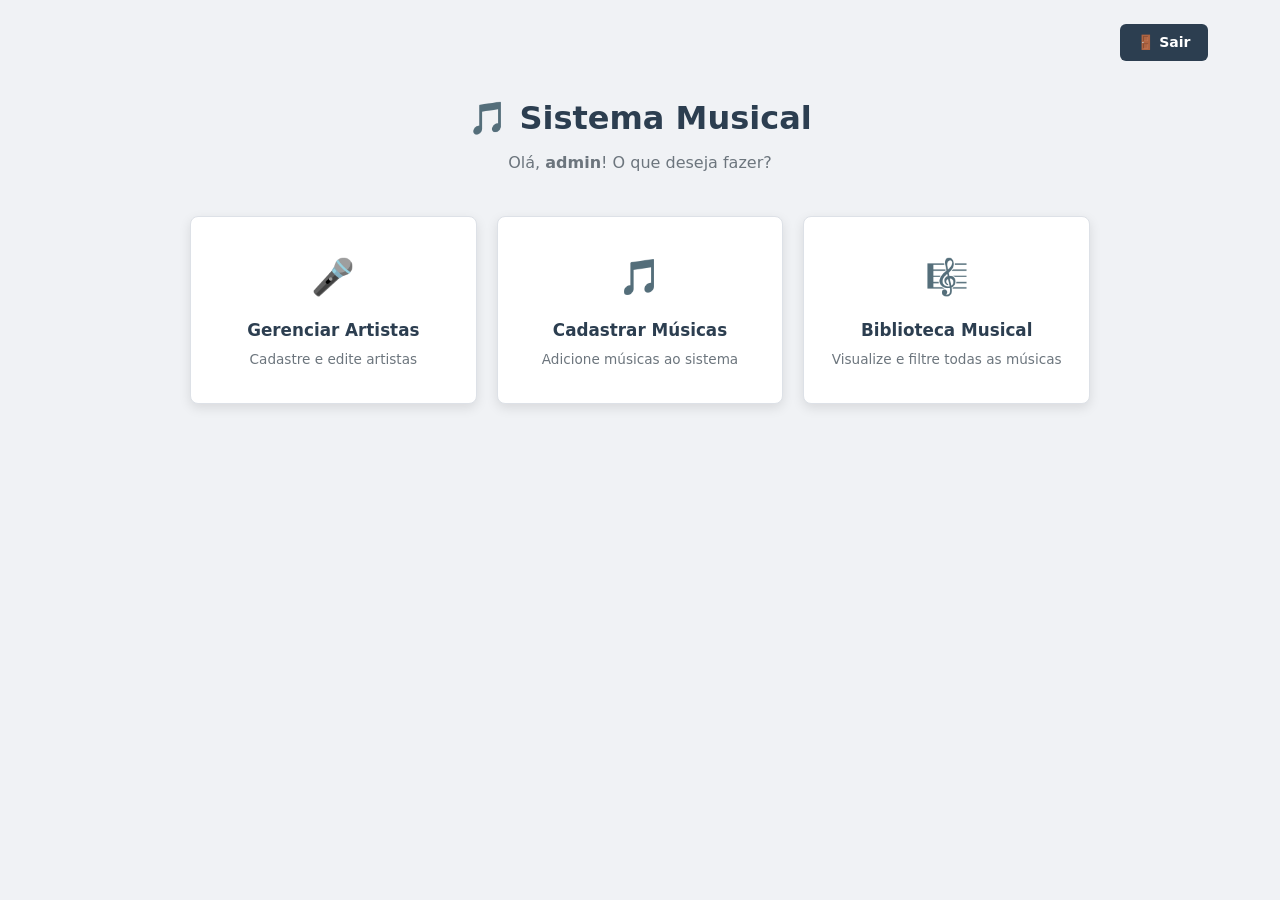
<file: index.html>
<!DOCTYPE html>
<html lang="pt-br">
<head>
  <!-- O head é igual ao do login: só muda o title. -->
  <meta charset="UTF-8">
  <meta name="viewport" content="width=device-width, initial-scale=1.0">
  <title>Menu Principal — Sistema Musical</title>
  <link rel="icon" href="data:image/svg+xml,<svg xmlns=%27http://www.w3.org/2000/svg%27 viewBox=%270 0 100 100%27><text y=%27.9em%27 font-size=%2790%27>🎵</text></svg>">
  <link rel="stylesheet" href="styles.css">
</head>
<body>

  <!-- container: caixa com largura máxima, centralizada. Usada em todas as telas, menos no login. -->
  <div class="container">

    <!-- topbar: barra de cima. O CSS (flex-end) joga o botão Sair para a direita. -->
    <div class="topbar">
      <!-- Um link (a) com cara de botão: a classe btn-back deixa ele escuro. -->
      <!-- Na Sprint 2 este link vai para logout.php, que encerra a sessão. -->
      <a href="login.html" class="btn-back">🚪 Sair</a>
    </div>

    <!-- page-header: as boas-vindas, centralizadas. -->
    <div class="page-header">
      <h1>🎵 Sistema Musical</h1>
      <!-- "admin" está fixo (dado inventado). Na Sprint 2 o PHP mostra o nome de quem entrou. -->
      <p>Olá, <strong>admin</strong>! O que deseja fazer?</p>
    </div>

    <!-- menu-grid: a grade dos 3 cards. O CSS usa display: grid para colocá-los lado a lado. -->
    <div class="menu-grid">

      <!-- Cada menu-card tem um link (a) que ocupa o card inteiro: clicar em qualquer parte leva à tela. -->
      <div class="menu-card">
        <a href="cadastro_artista.html">
          <div class="menu-card-icon">🎤</div> <!-- ícone grande -->
          <div class="menu-card-title">Gerenciar Artistas</div> <!-- título -->
          <div class="menu-card-desc">Cadastre e edite artistas</div> <!-- descrição -->
        </a>
      </div>

      <div class="menu-card">
        <a href="cadastro_musica.html">
          <div class="menu-card-icon">🎵</div>
          <div class="menu-card-title">Cadastrar Músicas</div>
          <div class="menu-card-desc">Adicione músicas ao sistema</div>
        </a>
      </div>

      <div class="menu-card">
        <a href="listagem_musicas.html">
          <div class="menu-card-icon">🎼</div>
          <div class="menu-card-title">Biblioteca Musical</div>
          <div class="menu-card-desc">Visualize e filtre todas as músicas</div>
        </a>
      </div>

    </div>

  </div>
</body>
</html>
</file>
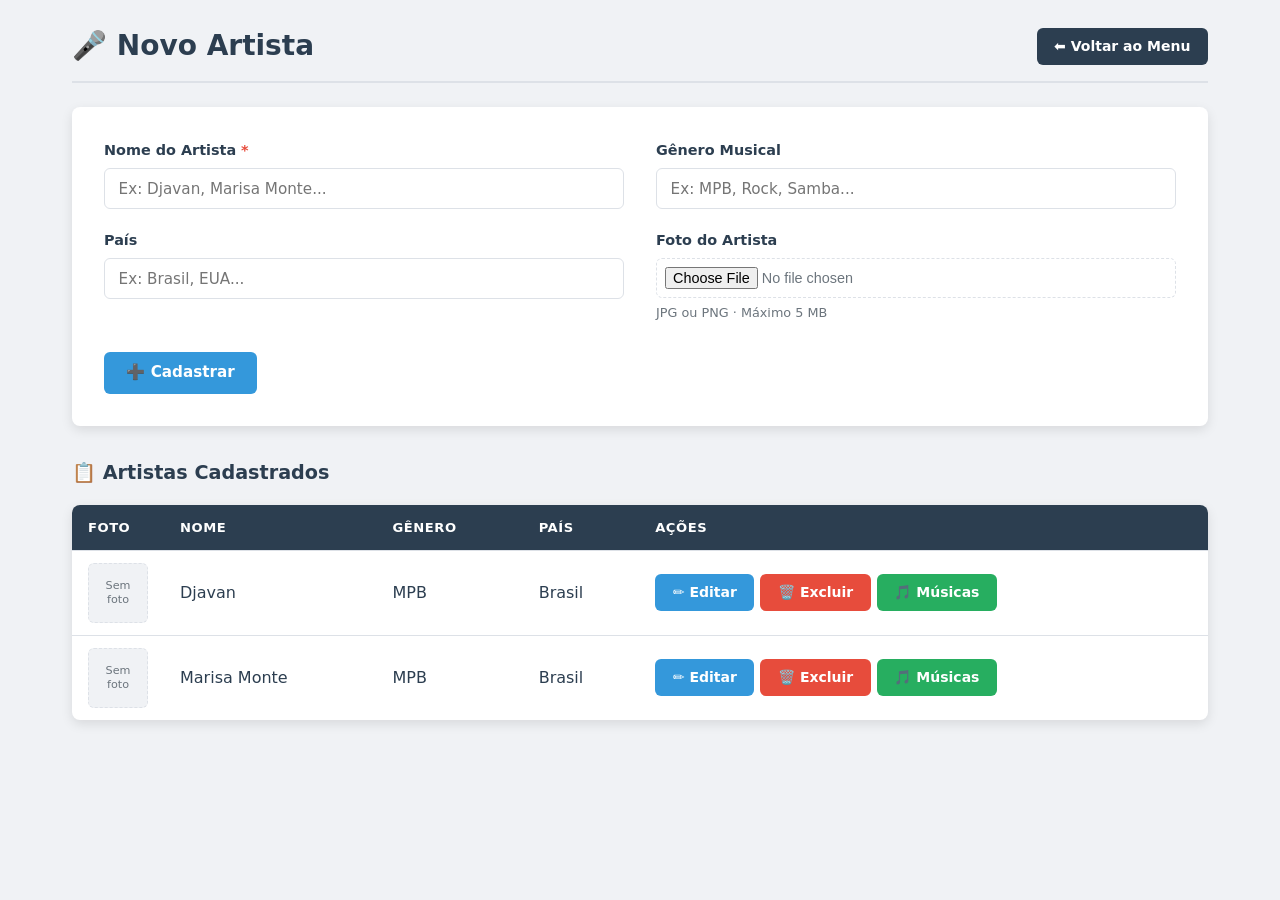
<file: cadastro_artista.html>
<!DOCTYPE html>
<html lang="pt-br">
<head>
  <meta charset="UTF-8">
  <meta name="viewport" content="width=device-width, initial-scale=1.0">
  <title>Novo Artista — Sistema Musical</title>
  <link rel="icon" href="data:image/svg+xml,<svg xmlns=%27http://www.w3.org/2000/svg%27 viewBox=%270 0 100 100%27><text y=%27.9em%27 font-size=%2790%27>🎵</text></svg>">
  <link rel="stylesheet" href="styles.css">
</head>
<body>
  <div class="container">

    <!-- A mesma barra de título da Biblioteca (o CSS já existe desde a aula 2). -->
    <div class="page-header-bar">
      <h2>🎤 Novo Artista</h2>
      <div class="header-actions">
        <a href="index.html" class="btn-back">⬅ Voltar ao Menu</a>
      </div>
    </div>

    <!--
    FORMULÁRIO DE CADASTRO DO ARTISTA (o "criador")
    method="post": envia os dados escondidos. É o certo para cadastrar.
    enctype="multipart/form-data": OBRIGATÓRIO para enviar arquivo (a foto).
    Não muda nada na tela, mas sem ele a foto não chega ao PHP na Sprint 2.
    -->
    <form method="post" action="#" enctype="multipart/form-data">

      <!-- form-grid: o CSS transforma em 2 colunas (grid 1fr 1fr). Os campos se encaixam 2 por linha. -->
      <div class="form-grid">

        <div class="form-group">
          <!-- O * vermelho avisa que o campo é obrigatório. A cor vem da variável --red. -->
          <label for="nome">Nome do Artista <span style="color:var(--red)">*</span></label>
          <!-- required: o navegador não deixa cadastrar sem nome. -->
          <input type="text" id="nome" name="nome"
                 required placeholder="Ex: Djavan, Marisa Monte...">
        </div>

        <div class="form-group">
          <!-- Campo opcional (sem required). -->
          <label for="genero">Gênero Musical</label>
          <input type="text" id="genero" name="genero"
                 placeholder="Ex: MPB, Rock, Samba...">
        </div>

        <div class="form-group">
          <label for="pais">País</label>
          <input type="text" id="pais" name="pais"
                 placeholder="Ex: Brasil, EUA...">
        </div>

        <div class="form-group">
          <label for="imagem">Foto do Artista</label>
          <!-- type="file": abre a janela para escolher um arquivo.
          accept="image/*": mostra só imagens. -->
          <input type="file" id="imagem" name="imagem" accept="image/*">
          <!-- small: texto pequeno de ajuda embaixo do campo. -->
          <small>JPG ou PNG · Máximo 5 MB</small>
        </div>

      </div><!-- fim .form-grid -->

      <!-- form-actions: a área dos botões do formulário (flex). -->
      <div class="form-actions">
        <button type="submit" class="btn-primary">➕ Cadastrar</button>
      </div>
    </form>


    <!-- ========== TABELA DE ARTISTAS (dados fixos nesta fase) ==========
    Usa as MESMAS classes da tabela da Biblioteca: o visual já vem pronto. -->
    <h3>📋 Artistas Cadastrados</h3> <!-- h3: subtítulo da tabela -->

    <div class="table-container">
      <table>
        <thead>
          <tr>
            <th class="col-foto">Foto</th>
            <th>Nome</th>
            <th>Gênero</th>
            <th>País</th>
            <th class="col-acoes">Ações</th>
          </tr>
        </thead>
        <tbody>
          <!-- Cada tr = um artista. -->
          <tr>
            <td><div class="no-image">Sem<br>foto</div></td>
            <td>Djavan</td>
            <td>MPB</td>
            <td>Brasil</td>
            <td>
              <div class="action-buttons">
                <a href="#" class="btn-edit">✏️ Editar</a>
                <a href="#" class="btn-delete">🗑️ Excluir</a>
                <!-- btn-music (verde): leva ao cadastro das músicas DESTE artista. -->
                <a href="cadastro_musica.html" class="btn-music">🎵 Músicas</a>
              </div>
            </td>
          </tr>
          <tr>
            <td><div class="no-image">Sem<br>foto</div></td>
            <td>Marisa Monte</td>
            <td>MPB</td>
            <td>Brasil</td>
            <td>
              <div class="action-buttons">
                <a href="#" class="btn-edit">✏️ Editar</a>
                <a href="#" class="btn-delete">🗑️ Excluir</a>
                <a href="cadastro_musica.html" class="btn-music">🎵 Músicas</a>
              </div>
            </td>
          </tr>
        </tbody>
      </table>
    </div>

  </div>
</body>
</html>
</file>
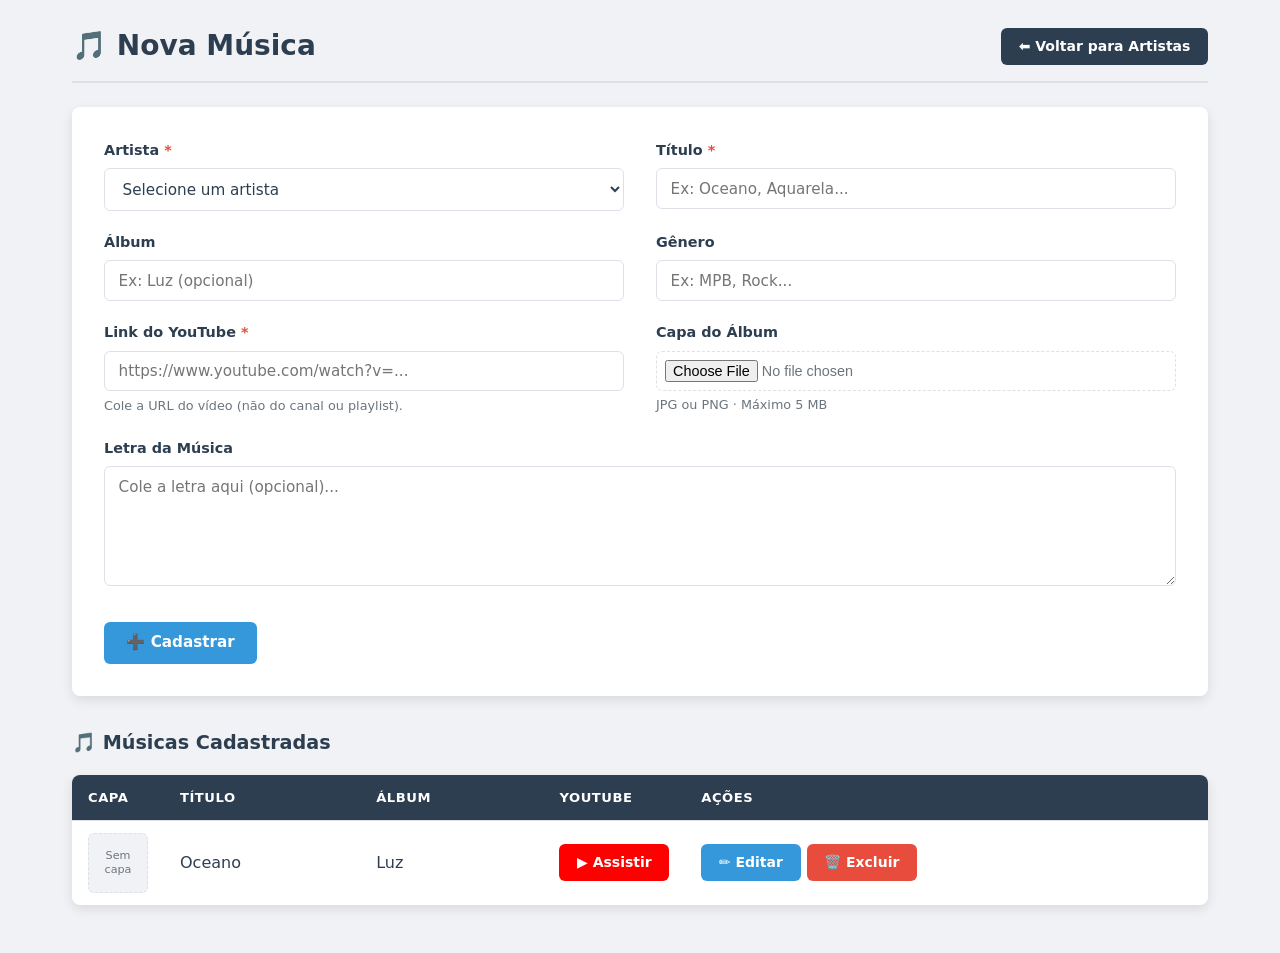
<file: cadastro_musica.html>
<!DOCTYPE html>
<html lang="pt-br">
<head>
  <meta charset="UTF-8">
  <meta name="viewport" content="width=device-width, initial-scale=1.0">
  <title>Nova Música — Sistema Musical</title>
  <link rel="icon" href="data:image/svg+xml,<svg xmlns=%27http://www.w3.org/2000/svg%27 viewBox=%270 0 100 100%27><text y=%27.9em%27 font-size=%2790%27>🎵</text></svg>">
  <link rel="stylesheet" href="styles.css">
</head>
<body>
  <div class="container">

    <!-- Aqui o botão volta para os ARTISTAS: chegamos nesta tela pelo botão verde "Músicas". -->
    <div class="page-header-bar">
      <h2>🎵 Nova Música</h2>
      <div class="header-actions">
        <a href="cadastro_artista.html" class="btn-back">⬅ Voltar para Artistas</a>
      </div>
    </div>

    <!-- FORMULÁRIO DA MÚSICA (a "obra"). Igual ao do artista: post, enctype e form-grid. -->
    <form method="post" action="#" enctype="multipart/form-data">

      <div class="form-grid">

        <!-- Linha 1: Artista + Título -->
        <div class="form-group">
          <label for="artista_id">Artista <span style="color:var(--red)">*</span></label>
          <!--
          select required: a música PRECISA de um artista.
          A 1a opção tem value="" (vazio): se a pessoa não escolher, o required bloqueia.
          value="1", "2": o código do artista. Na Sprint 2 é assim que o banco
          liga a música ao artista dela (chave estrangeira artista_id).
          -->
          <select name="artista_id" id="artista_id" required>
            <option value="">Selecione um artista</option>
            <option value="1">Djavan</option>
            <option value="2">Marisa Monte</option>
          </select>
        </div>

        <div class="form-group">
          <label for="titulo">Título <span style="color:var(--red)">*</span></label>
          <input type="text" id="titulo" name="titulo"
                 required placeholder="Ex: Oceano, Aquarela...">
        </div>

        <!-- Linha 2: Álbum + Gênero (opcionais) -->
        <div class="form-group">
          <label for="album">Álbum</label>
          <input type="text" id="album" name="album" placeholder="Ex: Luz (opcional)">
        </div>

        <div class="form-group">
          <label for="genero">Gênero</label>
          <input type="text" id="genero" name="genero" placeholder="Ex: MPB, Rock...">
        </div>

        <!-- Linha 3: YouTube + Capa -->
        <div class="form-group">
          <label for="youtube_link">Link do YouTube <span style="color:var(--red)">*</span></label>
          <!-- type="url": o navegador confere se é um endereço de internet (http...). -->
          <input type="url" id="youtube_link" name="youtube_link"
                 required placeholder="https://www.youtube.com/watch?v=...">
          <small>Cole a URL do vídeo (não do canal ou playlist).</small>
        </div>

        <div class="form-group">
          <label for="imagem_capa">Capa do Álbum</label>
          <!-- O mesmo campo de foto do artista: só imagens. -->
          <input type="file" id="imagem_capa" name="imagem_capa" accept="image/*">
          <small>JPG ou PNG · Máximo 5 MB</small>
        </div>

        <!-- Linha 4: Letra. A classe "full" faz este campo ocupar as 2 colunas (grid-column: 1 / -1). -->
        <div class="form-group full">
          <label for="letra">Letra da Música</label>
          <!-- textarea: caixa de texto com várias linhas. Diferente do input, ela tem fechamento. -->
          <textarea id="letra" name="letra" placeholder="Cole a letra aqui (opcional)..."></textarea>
        </div>

      </div><!-- fim .form-grid -->

      <div class="form-actions">
        <button type="submit" class="btn-primary">➕ Cadastrar</button>
      </div>
    </form>


    <!-- ========== TABELA DE MÚSICAS DO ARTISTA (dados fixos nesta fase) ========== -->
    <h3>🎵 Músicas Cadastradas</h3>
    <div class="table-container">
      <table>
        <thead>
          <tr>
            <th class="col-capa">Capa</th>
            <th>Título</th>
            <th>Álbum</th>
            <th class="col-youtube">YouTube</th>
            <th class="col-acoes">Ações</th>
          </tr>
        </thead>
        <tbody>
          <tr>
            <td><div class="no-image">Sem<br>capa</div></td>
            <td>Oceano</td>
            <td>Luz</td>
            <!-- Abre o vídeo numa aba nova. -->
            <td><a href="#" target="_blank" class="btn-youtube">▶ Assistir</a></td>
            <td>
              <div class="action-buttons">
                <a href="#" class="btn-edit">✏️ Editar</a>
                <a href="#" class="btn-delete">🗑️ Excluir</a>
              </div>
            </td>
          </tr>
        </tbody>
      </table>
    </div>

  </div>
</body>
</html>
</file>
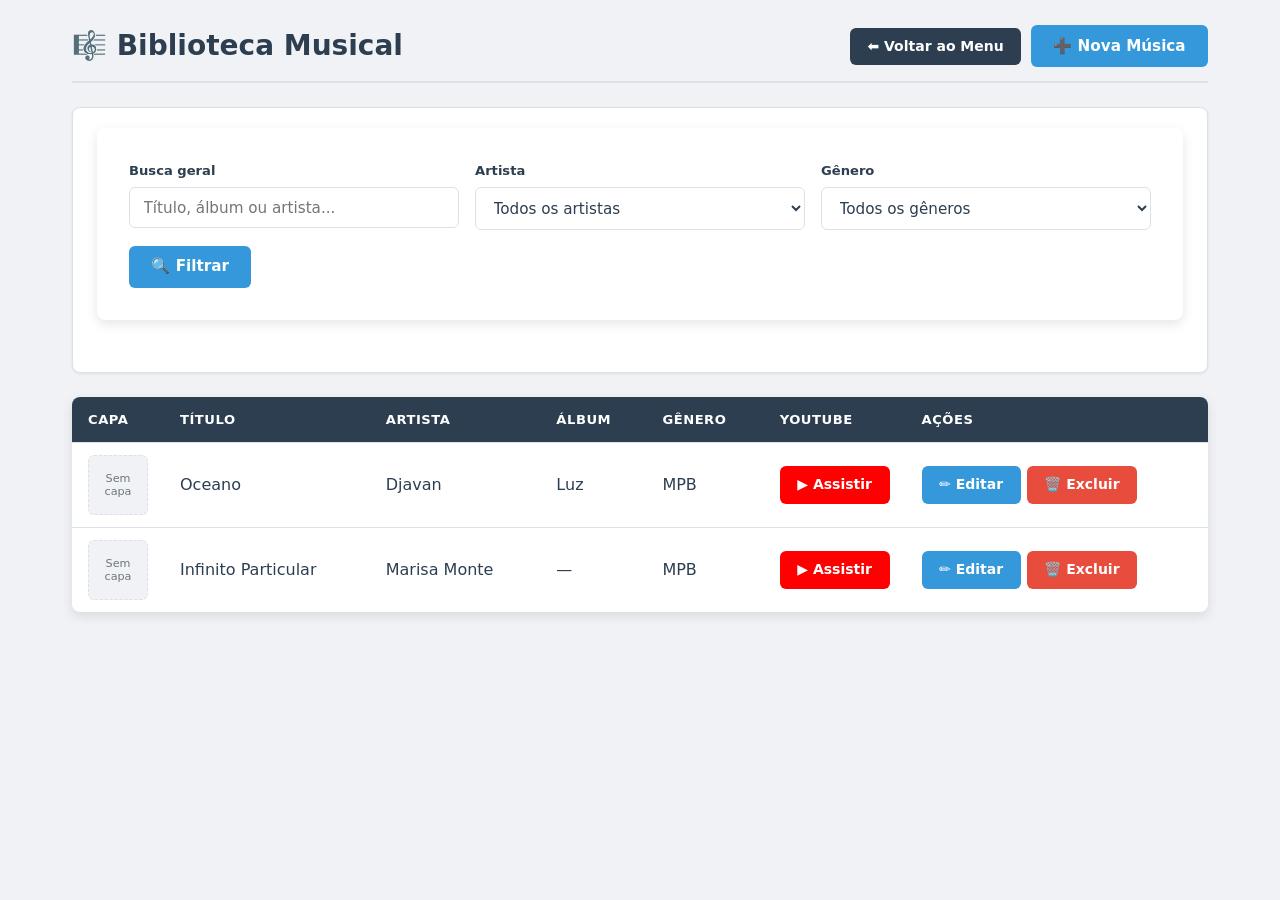
<file: listagem_musicas.html>
<!DOCTYPE html>
<html lang="pt-br">
<head>
  <meta charset="UTF-8">
  <meta name="viewport" content="width=device-width, initial-scale=1.0">
  <title>Biblioteca Musical — Sistema Musical</title>
  <link rel="icon" href="data:image/svg+xml,<svg xmlns=%27http://www.w3.org/2000/svg%27 viewBox=%270 0 100 100%27><text y=%27.9em%27 font-size=%2790%27>🎵</text></svg>">
  <link rel="stylesheet" href="styles.css">
</head>
<body>
  <div class="container">

    <!-- ========== CABEÇALHO DA PÁGINA ==========
    page-header-bar: o CSS (flex + space-between) deixa o título
    à esquerda e os botões à direita. Esta barra se repete nos cadastros. -->
    <div class="page-header-bar">
      <h2>🎼 Biblioteca Musical</h2> <!-- h2: o título desta tela -->
      <div class="header-actions">
        <!-- Links com cara de botão: btn-back (escuro) e btn-primary (azul). -->
        <a href="index.html" class="btn-back">⬅ Voltar ao Menu</a>
        <a href="cadastro_musica.html" class="btn-primary">➕ Nova Música</a>
      </div>
    </div>

    <!-- ========== FILTROS ==========
    Nesta fase eles só aparecem (não filtram de verdade).
    method="get": na Sprint 2 o que a pessoa escolher vai aparecer no endereço
    (ex.: ?artista=1) e o PHP usa isso para filtrar no banco. -->
    <div class="filters">
      <form method="get" class="filter-form" action="#">

        <!-- filter-group: os 3 filtros. O CSS (flex) coloca lado a lado. -->
        <div class="filter-group">

          <!-- filter-item: um filtro = rótulo + campo. -->
          <div class="filter-item">
            <label for="busca">Busca geral</label>
            <input type="text" name="busca" id="busca" placeholder="Título, álbum ou artista...">
          </div>

          <div class="filter-item">
            <label for="artista">Artista</label>
            <!-- select: lista para escolher uma opção.
            value="" (vazio) = "todos". O número é o código do artista no banco. -->
            <select name="artista" id="artista">
              <option value="">Todos os artistas</option>
              <option value="1">Djavan</option>
              <option value="2">Marisa Monte</option>
            </select>
          </div>

          <div class="filter-item">
            <label for="genero">Gênero</label>
            <select name="genero" id="genero">
              <option value="">Todos os gêneros</option>
              <option value="MPB">MPB</option>
            </select>
          </div>
        </div>

        <!-- filter-actions: a área do botão de filtrar. -->
        <div class="filter-actions">
          <button type="submit" class="btn-primary">🔍 Filtrar</button>
        </div>
      </form>
    </div>

    <!-- ========== TABELA DE MÚSICAS ==========
    table-container: a caixa branca com sombra em volta da tabela. -->
    <div class="table-container">
      <table>
        <!-- thead: o cabeçalho da tabela. tr = linha. th = célula de título. -->
        <thead>
          <tr>
            <!-- As classes col-... deixam o CSS controlar a largura destas colunas. -->
            <th class="col-capa">Capa</th>
            <th>Título</th>
            <th>Artista</th>
            <th>Álbum</th>
            <th>Gênero</th>
            <th class="col-youtube">YouTube</th>
            <th class="col-acoes">Ações</th>
          </tr>
        </thead>

        <!-- tbody: o corpo. Cada tr é UMA música; cada td é uma informação dela.
        Os dados estão fixos aqui. Na Sprint 2 o PHP cria estas linhas a partir do banco. -->
        <tbody>
          <tr>
            <!-- no-image: quadrado "Sem capa" no lugar da imagem (a capa real vem na Sprint 2). -->
            <td><div class="no-image">Sem<br>capa</div></td>
            <td>Oceano</td>
            <td>Djavan</td>
            <td>Luz</td>
            <td>MPB</td>
            <!-- target="_blank": abre o vídeo numa aba nova, sem sair do sistema. -->
            <td><a href="#" target="_blank" class="btn-youtube">▶ Assistir</a></td>
            <td>
              <!-- action-buttons: junta Editar e Excluir lado a lado (flex). -->
              <div class="action-buttons">
                <a href="#" class="btn-edit">✏️ Editar</a>
                <a href="#" class="btn-delete">🗑️ Excluir</a>
              </div>
            </td>
          </tr>
          <tr>
            <td><div class="no-image">Sem<br>capa</div></td>
            <td>Infinito Particular</td>
            <td>Marisa Monte</td>
            <td>—</td> <!-- sem álbum: mostramos um traço -->
            <td>MPB</td>
            <td><a href="#" target="_blank" class="btn-youtube">▶ Assistir</a></td>
            <td>
              <div class="action-buttons">
                <a href="#" class="btn-edit">✏️ Editar</a>
                <a href="#" class="btn-delete">🗑️ Excluir</a>
              </div>
            </td>
          </tr>
        </tbody>
      </table>
    </div>

  </div>
</body>
</html>
</file>
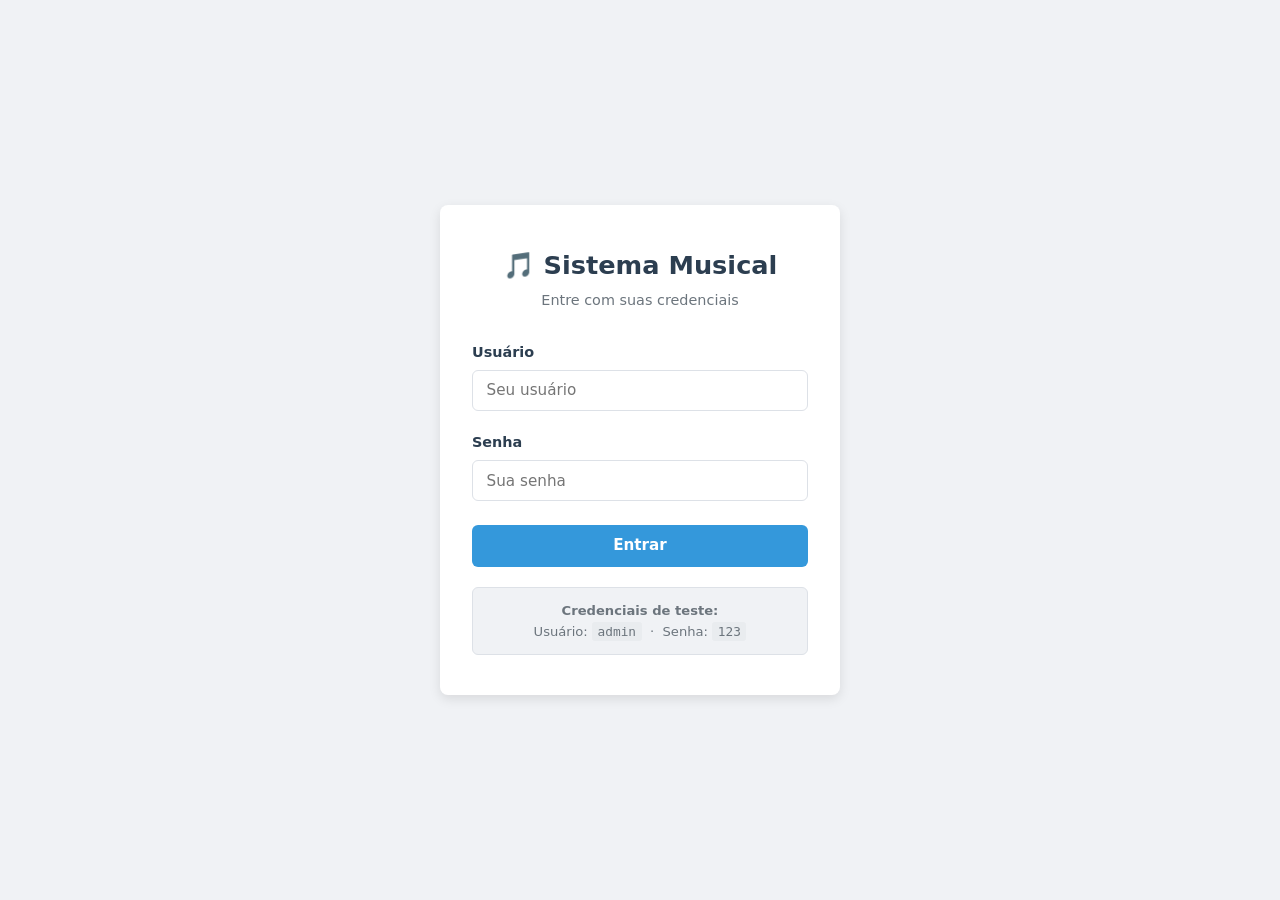
<file: login.html>
<!DOCTYPE html>
<!-- DOCTYPE: avisa ao navegador que esta página é HTML5. Sempre a 1a linha. -->
<html lang="pt-br">
<!-- lang="pt-br": o conteúdo está em português (ajuda o Google e o leitor de tela). -->

<head>
    <!-- HEAD: configurações da página. Nada daqui aparece dentro da página. -->
    <meta charset="UTF-8">
    <!-- UTF-8: libera os acentos (ç, ã, é). -->
    <meta name="viewport" content="width=device-width, initial-scale=1.0">
    <!-- viewport: faz a página caber na tela do celular. -->
    <title>Login — Sistema Musical</title>
    <!-- title: o nome que aparece na aba do navegador. -->
    <link rel="icon" href="data:image/svg+xml,<svg xmlns=%27http://www.w3.org/2000/svg%27 viewBox=%270 0 100 100%27><text y=%27 9em%27 font-size=%2790%27>🎵</text></svg>">
    <!-- rel="icon": o ícone da aba. Aqui é o emoji 🎵 desenhado direto no código. -->
    <link rel="stylesheet" href="styles.css">
    <!-- rel="stylesheet": liga o arquivo de estilo. Todas as telas usam o MESMO styles.css. -->
</head>

<!-- A classe login-page é usada no CSS para centralizar o cartão no meio da tela. -->
<body class="login-page">

  <!-- login-card: a caixa branca que guarda o login inteiro. -->
  <div class="login-card">

    <!-- login-header: título e subtítulo, centralizados pelo CSS. -->
    <div class="login-header">
        <h1>🎵 Sistema Musical</h1>
        <p>Entre com suas credenciais</p>
    </div>

    <!-- 
    FORM: o formulário de login.
    method="post": envia os dados escondidos (não aparecem no endereço).
    action="#": por enquanto não envia para lugar nenhum.
    Na Sprint 2 (back-end), o action vai mandar os dados para o PHP.
    -->
    <form method="post" action="#">

      <!-- form-group: junta um rótulo (label) e seu campo (input). -->
      <div class="form-group">
        <!-- for="usuario" é igual ao id do input: clicar no texto foca o campo. -->
        <label for="usuario">Usuário</label>
        <input type="text"
               id="usuario"
               name="usuario"
               required
               autocomplete="username"
               placeholder="Seu usuário">
        <!-- 
        type="text": campo de texto comum.
        name: o nome do dado que o PHP vai receber na Sprint 2.
        required: o navegador não deixa enviar vazio.
        autocomplete: o navegador pode sugerir o usuário salvo.
        placeholder: a dica cinza dentro do campo.
        -->
      </div>

      <div class="form-group">
        <label for="senha">Senha</label>
        <!-- type="password": esconde o que a pessoa digita (●●●). -->
        <input type="password"
               id="senha"
               name="senha"
               required
               autocomplete="current-password"
               placeholder="Sua senha">
      </div>

      <!-- type="submit": envia o formulário. A classe btn-primary deixa o botão azul. -->
      <button type="submit" class="btn-primary">Entrar</button>
    </form>

    <!-- login-hint: a dica com as credenciais de teste. <code> mostra em fonte de código. -->
    <div class="login-hint">
      <strong>Credenciais de teste:</strong><br>
      Usuário: <code>admin</code> &nbsp;·&nbsp; Senha: <code>123</code>
      <!-- &nbsp; = espaço que não quebra a linha. -->
    </div>

  </div>

</body>
</html>
</file>
<file: styles.css>
/* =============================================
SISTEMA MUSICAL: Folha de Estilos Principal
=============================================
Um único arquivo para TODAS as telas. Ele cresce a cada aula:
Aula 1: base, formulário, botões, login e menu
Aula 2: títulos, barra de título, cores dos botões, tabelas e filtros
Aula 3: formulário em grade, campo de foto e botão de músicas
Aula 4: url e textarea, campo "full", utilitários e celular
============================================= */


/* -----------------------------------------------
1. VARIÁVEIS E RESET [AULA 1]
----------------------------------------------- */
/* :root guarda as variáveis. Escrevemos o valor UMA vez e usamos
em todo lugar com var(--nome). Para mudar a identidade visual do
sistema, basta trocar as cores aqui. */
:root {
  --primary: #2c3e50; /* azul bem escuro: títulos, cabeçalho da tabela */
  --blue: #3498db; /* azul: botão principal e editar */
  --blue-dark: #2980b9; /* azul escuro: hover */
  --green: #27ae60; /* verde: botão de músicas */
  --red: #e74c3c; /* vermelho: excluir e o * de obrigatório */
  --red-dark: #c0392b;
  --bg: #f0f2f5; /* fundo cinza claro da página */
  --surface: #ffffff; /* fundo dos cartões */
  --border: #dde1e7; /* cor das bordas */
  --text: #2c3e50;
  --text-muted: #6c757d; /* texto cinza, menos importante */
  --shadow-sm: 0 1px 3px rgba(0,0,0,.08); /* sombra fraca */
  --shadow-md: 0 4px 12px rgba(0,0,0,.10); /* sombra média */
  --radius: 8px; /* arredondamento dos cantos */
  --font: 'Segoe UI', system-ui, -apple-system, sans-serif;
}

/* Reset: zera as margens que o navegador coloca sozinho.
box-sizing: border-box faz a largura já incluir padding e borda. */
*, *::before, *::after {
  margin: 0;
  padding: 0;
  box-sizing: border-box;
}

/* A página inteira: fonte, fundo e cor do texto. */
body {
  font-family: var(--font);
  background-color: var(--bg);
  color: var(--text);
  line-height: 1.6; /* espaço entre as linhas do texto */
  min-height: 100vh; /* no mínimo a altura toda da tela */
}


/* -----------------------------------------------
2. FORMULÁRIOS [AULA 1]
Base usada por TODAS as telas que têm <form>.
----------------------------------------------- */
/* Todo formulário vira um cartão branco com sombra. */
form {
  background: var(--surface);
  padding: 2rem;
  border-radius: var(--radius);
  box-shadow: var(--shadow-md);
  margin-bottom: 2rem;
}

/* Espaço embaixo de cada grupo (rótulo + campo). */
.form-group {
  margin-bottom: 1.25rem;
}

/* display: block coloca o rótulo numa linha só dele, em cima do campo. */
label {
  display: block;
  margin-bottom: .4rem;
  font-size: .9rem;
  font-weight: 600;
  color: var(--primary);
}

/* Os campos ocupam a largura toda e ganham borda fina.
textarea e select já ficam prontos para as próximas telas. */
input[type="text"],
input[type="password"],
textarea,
select {
  width: 100%;
  padding: .65rem .85rem;
  border: 1.5px solid var(--border);
  border-radius: 6px;
  font-size: .95rem;
  font-family: var(--font); /* sem isso, campos usam outra fonte */
  color: var(--text);
  background: var(--surface);
  transition: border-color .2s, box-shadow .2s; /* muda suave */
}

/* :focus = quando a pessoa clica no campo. A borda fica azul. */
input:focus,
textarea:focus,
select:focus {
  outline: none;
  border-color: var(--blue);
  box-shadow: 0 0 0 3px rgba(52,152,219,.15);
}


/* -----------------------------------------------
3. BOTÕES [AULA 1, cores novas nas aulas 2 e 3]
----------------------------------------------- */
/* Seletor em grupo (vírgulas): TODOS os botões do sistema têm o
mesmo formato. Cada um ganha a sua cor mais abaixo. */
.btn-primary,
.btn-edit,
.btn-delete,
.btn-music,
.btn-back,
.btn-youtube {
  display: inline-flex; /* ícone e texto alinhados */
  align-items: center;
  justify-content: center;
  gap: .35rem;
  padding: .55rem 1.1rem;
  border: none;
  border-radius: 6px;
  font-size: .875rem;
  font-weight: 600;
  font-family: var(--font);
  cursor: pointer; /* mãozinha no mouse */
  text-decoration: none; /* links sem sublinhado */
  white-space: nowrap; /* texto não quebra linha */
  transition: background-color .2s, transform .15s, box-shadow .2s;
  line-height: 1.4;
}

/* Botão principal: azul. No hover escurece e sobe 1px. */
.btn-primary {
  padding: .65rem 1.4rem;
  font-size: .95rem;
  background: var(--blue);
  color: #fff;
}
.btn-primary:hover { background: var(--blue-dark); transform: translateY(-1px); box-shadow: var(--shadow-sm); }

/* Voltar e Sair: escuro. */
.btn-back { background: var(--primary); color: #fff; }
.btn-back:hover { background: #1a252f; }

/* [AULA 2] Cores dos botões de ação da tabela.
Azul = ação normal. Vermelho = perigo (excluir). */
.btn-edit { background: var(--blue); color: #fff; }
.btn-edit:hover { background: var(--blue-dark); }
.btn-delete { background: var(--red); color: #fff; }
.btn-delete:hover { background: var(--red-dark); }

/* [AULA 3] Verde = ir para as músicas do artista. */
.btn-music { background: var(--green); color: #fff; }
.btn-music:hover { background: #219a52; }

/* [AULA 2] O vermelho do YouTube, para reconhecer na hora. */
.btn-youtube { background: #ff0000; color: #fff; }
.btn-youtube:hover { background: #cc0000; }


/* -----------------------------------------------
4. MENSAGENS [AULA 4, usadas de verdade na Sprint 2]
Ex.: "Artista cadastrado!" (success) ou "Senha incorreta" (error).
----------------------------------------------- */
.message {
  display: flex;
  align-items: center;
  gap: .6rem;
  padding: .85rem 1.1rem;
  border-radius: 6px;
  margin-bottom: 1.25rem;
  font-size: .95rem;
  font-weight: 500;
}

.message.success { background: #d4edda; color: #155724; border: 1px solid #c3e6cb; }
.message.error { background: #f8d7da; color: #721c24; border: 1px solid #f5c6cb; }

/* [AULA 4] A caixa da letra: começa com 120px de altura.
resize: vertical deixa esticar só para baixo. */
textarea {
  min-height: 120px;
  resize: vertical;
}


/* -----------------------------------------------
5. TELA DE LOGIN [AULA 1]
----------------------------------------------- */
/* O body do login vira flex para centralizar o cartão:
justify-content = horizontal, align-items = vertical. */
.login-page {
  display: flex;
  justify-content: center;
  align-items: center;
  min-height: 100vh;
  background: var(--bg);
  padding: 1rem;
}

/* O cartão branco, com no máximo 400px de largura. */
.login-card {
  background: var(--surface);
  padding: 2.5rem 2rem;
  border-radius: var(--radius);
  box-shadow: var(--shadow-md);
  width: 100%;
  max-width: 400px;
}

/* O form já é um cartão (seção 2). Dentro do login-card tiramos
o fundo e a sombra para não ficar "caixa dentro de caixa". */
.login-card form {
  background: none;
  box-shadow: none;
  padding: 0;
  margin: 0;
}

.login-header {
  text-align: center;
  margin-bottom: 1.75rem;
}

.login-header h1 {
  font-size: 1.6rem;
  color: var(--primary);
  margin-bottom: .25rem;
}

.login-header p {
  color: var(--text-muted);
  font-size: .9rem;
}

/* Seletor com espaço = "que está dentro de". Só o botão do login
ocupa a largura toda. */
.login-card .btn-primary {
  width: 100%;
  margin-top: .25rem;
}

/* A caixinha com a dica das credenciais. */
.login-hint {
  margin-top: 1.25rem;
  padding: .75rem 1rem;
  background: var(--bg);
  border-radius: 6px;
  text-align: center;
  font-size: .82rem;
  color: var(--text-muted);
  border: 1px solid var(--border);
}

.login-hint code {
  background: #e9ecef;
  padding: .1rem .35rem;
  border-radius: 3px;
  font-size: .8rem;
}

/* -----------------------------------------------
6. LAYOUT BASE [AULA 1]
O container de todas as telas, menos o login.
----------------------------------------------- */
/* Largura máxima de 1200px. margin: 0 auto centraliza a caixa. */
.container {
  max-width: 1200px;
  margin: 0 auto;
  padding: 24px 32px;
}


/* -----------------------------------------------
7. MENU PRINCIPAL [AULA 1]
----------------------------------------------- */
/* flex-end empurra o botão Sair para a direita. */
.topbar {
  display: flex;
  justify-content: flex-end;
  margin-bottom: 2rem;
}

.page-header {
  text-align: center;
  margin-bottom: 2.5rem;
}

.page-header h1 {
  font-size: 2rem;
  color: var(--primary);
  margin-bottom: .35rem;
}

.page-header p { color: var(--text-muted); font-size: 1rem; }

/* A grade dos cards. auto-fit + minmax(240px, 1fr):
"coloque quantas colunas couberem, cada uma com no mínimo 240px".
No celular os cards descem sozinhos. */
.menu-grid {
  display: grid;
  grid-template-columns: repeat(auto-fit, minmax(240px, 1fr));
  gap: 1.25rem;
  max-width: 900px;
  margin: 0 auto;
}

.menu-card {
  background: var(--surface);
  border-radius: var(--radius);
  box-shadow: var(--shadow-md);
  transition: transform .2s, box-shadow .2s;
  border: 1px solid var(--border);
}

/* Com o mouse em cima, o card sobe 4px e a sombra cresce. */
.menu-card:hover {
  transform: translateY(-4px);
  box-shadow: 0 8px 20px rgba(0,0,0,.13);
}

/* display: block faz o link ocupar o card inteiro (tudo clicável). */
.menu-card a {
  display: block;
  padding: 2rem 1.5rem;
  text-align: center;
  text-decoration: none;
  color: var(--text);
}

.menu-card-icon { font-size: 2.2rem; margin-bottom: .75rem; }
.menu-card-title { font-size: 1.05rem; font-weight: 600; color: var(--primary); margin-bottom: .35rem; }
.menu-card-desc { font-size: .85rem; color: var(--text-muted); }

/* -----------------------------------------------
8. TIPOGRAFIA [h2 na AULA 2]
----------------------------------------------- */
/* Todo h2 do sistema: grande, cor principal e uma linha embaixo. */
h2 {
  font-size: 1.75rem;
  font-weight: 600;
  color: var(--primary);
  margin-bottom: 1.5rem;
  padding-bottom: .75rem;
  border-bottom: 2px solid var(--border);
}

/* [AULA 3] O subtítulo das tabelas dos cadastros. */
h3 {
  font-size: 1.2rem;
  font-weight: 600;
  color: var(--primary);
  margin: 2rem 0 1rem; /* 2rem em cima, 0 nos lados, 1rem embaixo */
}


/* -----------------------------------------------
9. CABEÇALHO DE PÁGINA COM AÇÕES [AULA 2]
Usado na Biblioteca e nos dois cadastros.
----------------------------------------------- */
/* space-between: título na esquerda, botões na direita.
flex-wrap: se faltar espaço, os botões descem. */
.page-header-bar {
  display: flex;
  align-items: center;
  justify-content: space-between;
  gap: 1rem;
  margin-bottom: 1.5rem;
  padding-bottom: .75rem;
  border-bottom: 2px solid var(--border);
  flex-wrap: wrap;
}

/* A barra já tem linha embaixo. Tiramos a linha do h2 que está
dentro dela, senão ficariam duas. */
.page-header-bar h2 {
  margin: 0;
  padding: 0;
  border: none;
  font-size: 1.75rem;
  font-weight: 600;
  color: var(--primary);
}

.page-header-bar .header-actions {
  display: flex;
  gap: .6rem;
  flex-wrap: wrap;
  align-items: center;
}


/* -----------------------------------------------
10. FORMULÁRIO EM GRADE [AULAS 3 e 4]
----------------------------------------------- */
/* [AULA 4] Outros tipos de input ficam iguais ao text. */
input[type="number"],
input[type="url"],
input[type="date"] {
  width: 100%;
  padding: .65rem .85rem;
  border: 1.5px solid var(--border);
  border-radius: 6px;
  font-size: .95rem;
  font-family: var(--font);
  color: var(--text);
  background: var(--surface);
  transition: border-color .2s, box-shadow .2s;
}

/* [AULA 3] Seletor de atributo: só o input de arquivo.
A borda tracejada lembra "solte o arquivo aqui". */
input[type="file"] {
  width: 100%;
  padding: .5rem;
  border: 1.5px dashed var(--border);
  border-radius: 6px;
  font-size: .9rem;
  color: var(--text-muted);
  cursor: pointer;
}

/* [AULA 3] O texto de ajuda fica embaixo do campo, pequeno e cinza. */
small {
  display: block;
  margin-top: .3rem;
  font-size: .8rem;
  color: var(--text-muted);
}

/* [AULA 3] 2 colunas iguais (1fr = uma fração do espaço).
gap: 0 entre linhas (o form-group já tem margem) e 2rem entre colunas. */
.form-grid {
  display: grid;
  grid-template-columns: 1fr 1fr;
  gap: 0 2rem;
}

/* [AULA 4] O campo com a classe "full" vai da 1a à última linha
da grade: ocupa as 2 colunas (usado na letra da música). */
.form-grid .form-group.full {
  grid-column: 1 / -1;
}

/* [AULA 3] Os botões abaixo do formulário, lado a lado. */
.form-actions {
  display: flex;
  gap: .75rem;
  align-items: center;
  flex-wrap: wrap;
  margin-top: .5rem;
  grid-column: 1 / -1;
}

/* [AULA 3, usada na Sprint 2] Mostra a foto já salva ao editar. */
.current-image {
  display: flex;
  align-items: center;
  gap: .75rem;
  margin-top: .75rem;
  padding: .75rem;
  background: var(--bg);
  border-radius: 6px;
}

.current-image img {
  width: 64px;
  height: 64px;
  object-fit: cover; /* corta a foto sem esticar */
  border-radius: 6px;
  flex-shrink: 0;
}

.current-image small {
  margin: 0;
  color: var(--text-muted);
}

/* -----------------------------------------------
11. TABELAS [AULA 2]
----------------------------------------------- */
/* A caixa da tabela. overflow: hidden corta o que passa dos cantos
redondos (senão o cabeçalho escuro "vaza" no canto). */
.table-container {
  background: var(--surface);
  border-radius: var(--radius);
  box-shadow: var(--shadow-md);
  overflow: hidden;
  margin-bottom: 1.5rem;
}

/* border-collapse: as bordas das células viram uma só. */
table {
  width: 100%;
  border-collapse: collapse;
}

/* Espaço dentro das células e uma linha fina entre as linhas. */
th, td {
  padding: 12px 16px;
  text-align: left;
  vertical-align: middle;
  border-bottom: 1px solid var(--border);
}

/* Cabeçalho escuro, letra branca e MAIÚSCULA. */
th {
  background: var(--primary);
  color: #fff;
  font-size: .82rem;
  font-weight: 600;
  letter-spacing: .04em;
  text-transform: uppercase;
  white-space: nowrap;
}

tbody tr:last-child td { border-bottom: none; } /* a última linha sem borda */
tbody tr:hover { background: #f8fafc; } /* linha clareia com o mouse */

/* Larguras fixas das colunas pequenas. */
.col-foto,
.col-capa { width: 90px; white-space: nowrap; }
.col-youtube { width: 110px; white-space: nowrap; }
.col-acoes { white-space: nowrap; }

/* Editar, Excluir (e Músicas) lado a lado. */
.action-buttons {
  display: flex;
  gap: 6px;
  align-items: center;
  flex-wrap: nowrap;
}

/* [Sprint 2] A miniatura da capa ou da foto de verdade. */
.table-thumbnail {
  width: 60px;
  height: 60px;
  object-fit: cover;
  border-radius: 6px;
  display: block;
}

/* O quadrado "Sem capa / Sem foto": borda tracejada e texto no meio. */
.no-image {
  width: 60px;
  height: 60px;
  background: var(--bg);
  border: 1.5px dashed var(--border);
  border-radius: 6px;
  display: flex;
  align-items: center;
  justify-content: center;
  font-size: .7rem;
  color: var(--text-muted);
  text-align: center;
  line-height: 1.2;
}

/* [Sprint 2] Célula de "nenhuma música encontrada". */
td.empty-cell {
  text-align: center;
  color: var(--text-muted);
  padding: 2rem;
  font-size: .95rem;
}

/* -----------------------------------------------
14. FILTROS [AULA 2]
----------------------------------------------- */
.filters {
  background: var(--surface);
  padding: 1.25rem 1.5rem;
  border-radius: var(--radius);
  box-shadow: var(--shadow-sm);
  margin-bottom: 1.5rem;
  border: 1px solid var(--border);
}

/* Os filtros lado a lado. flex-wrap: descem se não couber. */
.filter-group {
  display: flex;
  gap: 1rem;
  flex-wrap: wrap;
  margin-bottom: 1rem;
}

/* flex: 1 = cada filtro pega a mesma fatia do espaço.
min-width impede que fique fino demais. */
.filter-item {
  flex: 1;
  min-width: 180px;
}

.filter-item label {
  font-size: .82rem;
}

.filter-actions {
  display: flex;
  gap: .75rem;
  align-items: center;
}


/* -----------------------------------------------
15. UTILITÁRIOS [AULA 4]
Classes pequenas para usar direto no HTML, sem criar regra nova.
mt = margin-top, mb = margin-bottom.
----------------------------------------------- */
.text-center { text-align: center; }
.text-muted { color: var(--text-muted); font-size: .9rem; }

.mt-1 { margin-top: .5rem; }
.mt-2 { margin-top: 1rem; }
.mt-3 { margin-top: 1.5rem; }
.mb-1 { margin-bottom: .5rem; }
.mb-2 { margin-bottom: 1rem; }
.mb-3 { margin-bottom: 1.5rem; }


/* -----------------------------------------------
16. RESPONSIVIDADE [AULA 4]
Tudo aqui dentro só vale em telas de até 768px (celular e
tablet em pé). Fica no FIM do arquivo para vencer as regras de cima.
Teste: F12, depois o ícone de celular (modo responsivo).
----------------------------------------------- */
@media (max-width: 768px) {
  .container { padding: 16px; } /* menos espaço nas bordas */
  h2 { font-size: 1.4rem; }
  form { padding: 1.25rem; }
  .form-grid { grid-template-columns: 1fr; } /* formulário em 1 coluna */
  .filter-group { flex-direction: column; gap: .75rem; } /* filtros empilhados */
  .filter-item { min-width: 100%; }
  .table-container { overflow-x: auto; } /* tabela rola para o lado */
  table { min-width: 560px; }
  th, td { padding: 10px 12px; font-size: .85rem; }
  .table-thumbnail,
  .no-image { width: 48px; height: 48px; }
  .col-foto, .col-capa { width: 68px; }
  .action-buttons { flex-wrap: wrap; gap: 4px; }
  .btn-edit, .btn-delete, .btn-music, .btn-youtube {
    padding: .4rem .7rem;
    font-size: .78rem;
  }
  .menu-grid { grid-template-columns: 1fr; } /* menu: 1 card por linha */
}
</file>
